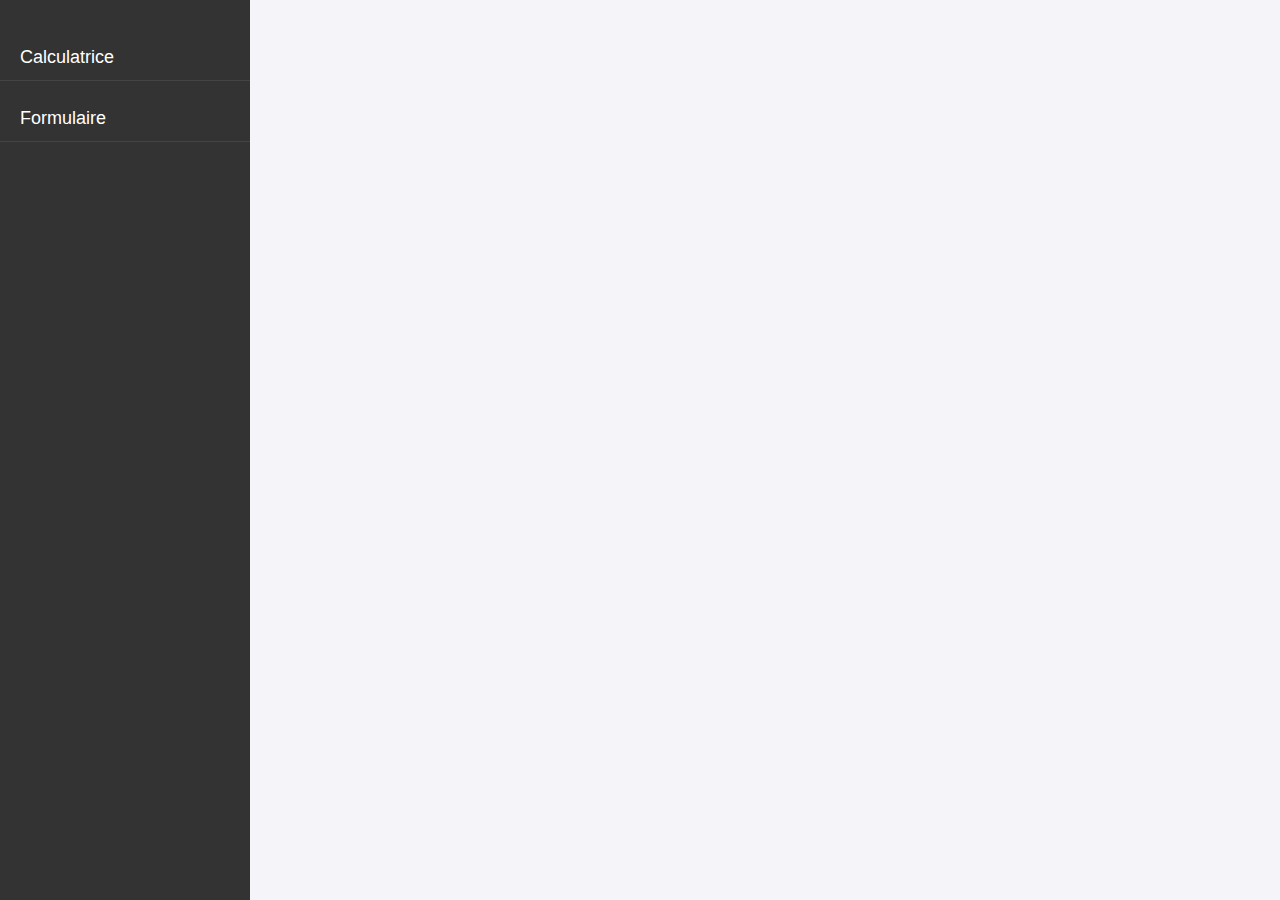
<file: index.html>
<!DOCTYPE html>
<html lang="en">
<head>
    <meta charset="UTF-8">
    <meta name="viewport" content="width=device-width, initial-scale=1.0">
    <title>Index</title>
    <link rel="stylesheet" href="styles.css">
</head>
<body>
    <div class="sidebar">
        <ul class="sidebar-nav">
            <li><a href="/Calculatrice-Formulaire/Calculatrice/calculatrice.html">Calculatrice</a></li>
            <li><a href="/Calculatrice-Formulaire/Formulaire/formulaire.html">Formulaire</a></li>
        </ul>
    </div>
</body>
</html>
</file>
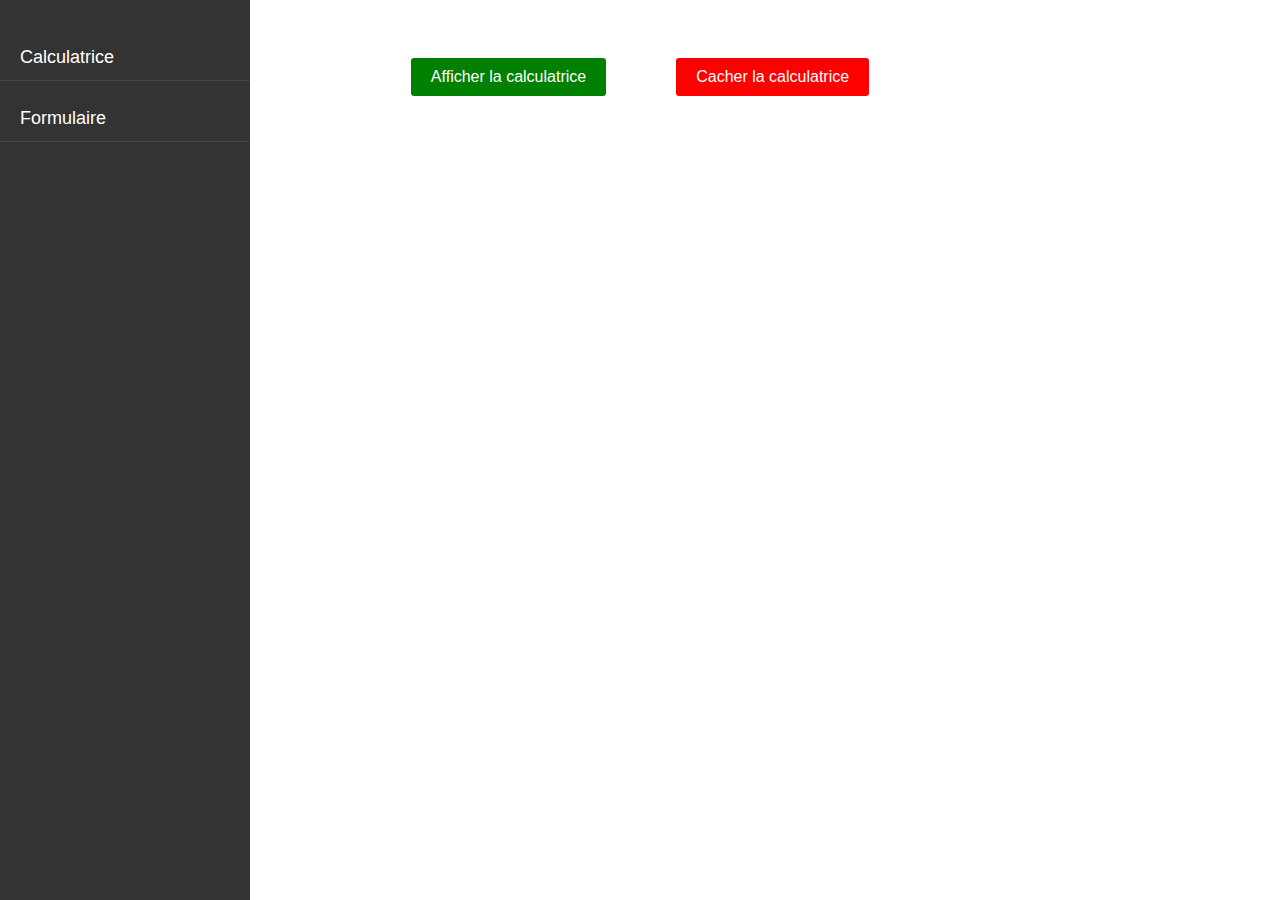
<file: Calculatrice/calculatrice.html>
<!DOCTYPE html>
<html lang="fr">

<head>
    <meta charset="UTF-8">
    <meta name="viewport" content="width=device-width, initial-scale=1.0">
    <title>Calculatrice</title>
    <link rel="stylesheet" href="styles.css">
</head>

<body>
    <div class="sidebar">
        <ul class="sidebar-nav">
            <li><a href="/Calculatrice-Formulaire/Calculatrice/calculatrice.html">Calculatrice</a></li>
            <li><a href="/Calculatrice-Formulaire/Formulaire/formulaire.html">Formulaire</a></li>
        </ul>
    </div>
    
    <div class="buttons">
        <button id="show-calculator">Afficher la calculatrice</button>
        <button id="hide-calculator">Cacher la calculatrice</button>
    </div>

    <div id="calculator" class="calculator hidden">
        <form id="calc-form">
            <label>
                <input type="text" id="value1" placeholder="Première valeur">
                <div class="tooltip">Veuillez saisir un chiffre</div>
            </label>

            <label>
                <input type="text" id="value2" placeholder="Deuxième valeur">
                <div class="tooltip">Veuillez saisir un chiffre</div>
            </label>

            <label>
                <select id="operator">
                    <option value="+">+</option>
                    <option value="-">-</option>
                    <option value="*">*</option>
                    <option value="/">/</option>
                    <option value="%">%</option>
                    <option value="**">**</option>
                </select>
                <div class="tooltip">Veuillez sélectionner un opérateur</div>
            </label>

            <button type="submit">Calculer</button>
        </form>

        <div id="result"></div>
    </div>

    <script src="script.js"></script>
</body>

</html>
</file>
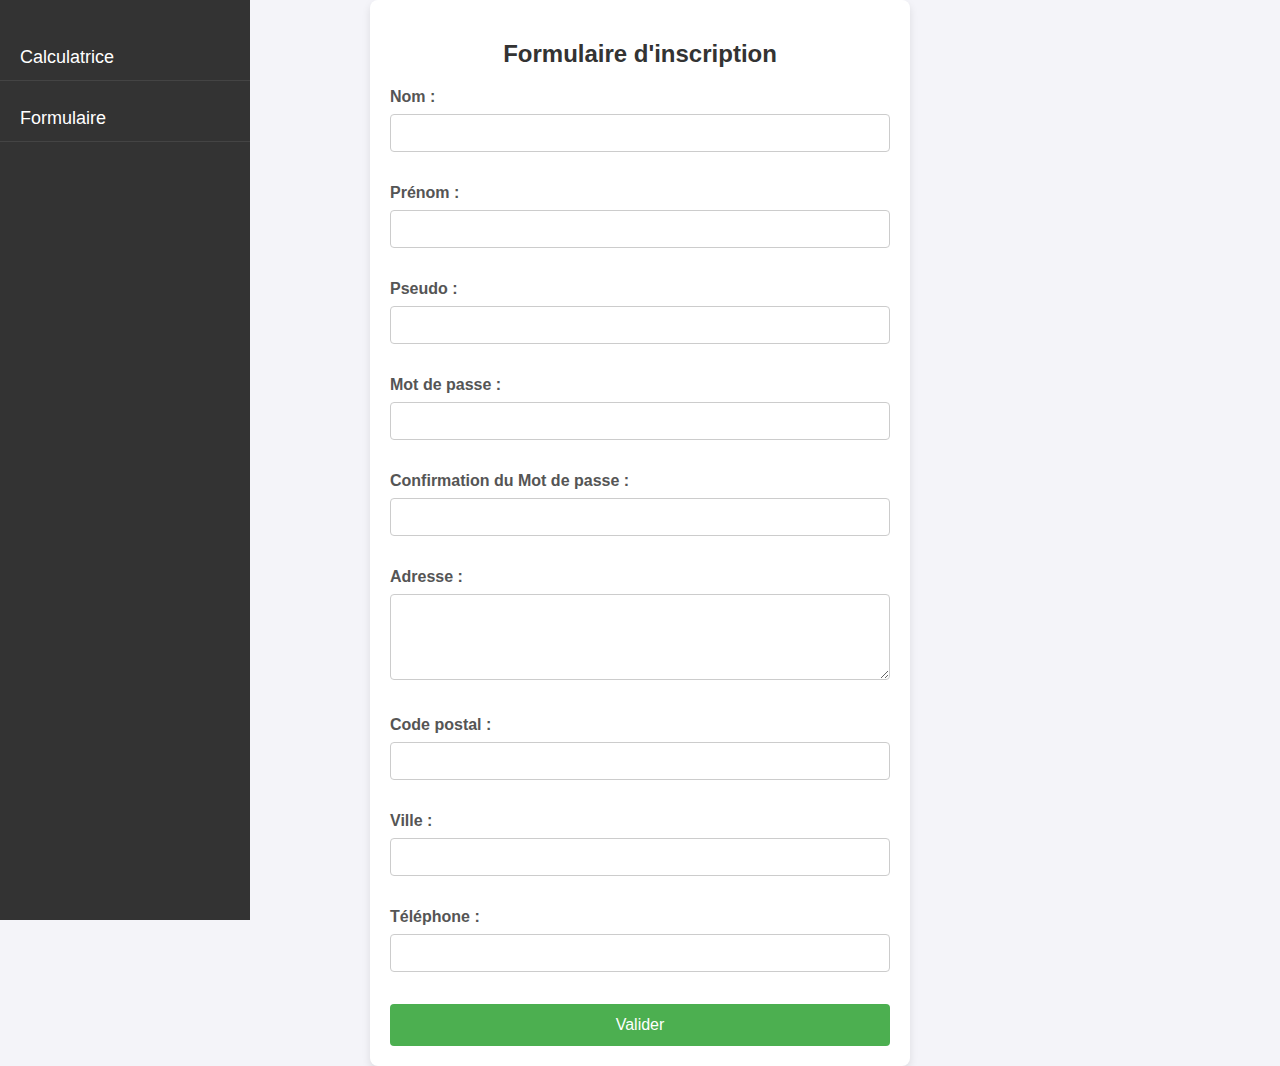
<file: Formulaire/formulaire.html>
<!DOCTYPE html>
<html lang="fr">
<head>
    <meta charset="UTF-8">
    <meta name="viewport" content="width=device-width, initial-scale=1.0">
    <title>Formulaire</title>
    <link rel="stylesheet" href="styles.css">
</head>
<body>
    <div class="sidebar">
        <ul class="sidebar-nav">
            <li><a href="/Calculatrice-Formulaire/Calculatrice/calculatrice.html">Calculatrice</a></li>
            <li><a href="/Calculatrice-Formulaire/Formulaire/formulaire.html">Formulaire</a></li>
        </ul>
    </div>
    <div class="form-container">
        <h2>Formulaire d'inscription</h2>

        <form id="registrationForm">
            <div class="form-group">
                <label for="nom">Nom :</label>
                <input type="text" id="nom" name="nom" >
                <div id="nomError" class="error-message"></div>
            </div>

            <div class="form-group">
                <label for="prenom">Prénom :</label>
                <input type="text" id="prenom" name="prenom" >
                <div id="prenomError" class="error-message"></div>
            </div>

            <div class="form-group">
                <label for="pseudo">Pseudo :</label>
                <input type="text" id="pseudo" name="pseudo" >
                <div id="pseudoError" class="error-message"></div>
            </div>

            <div class="form-group">
                <label for="motdepasse">Mot de passe :</label>
                <input type="password" id="motdepasse" name="motdepasse" >
                <div id="motdepasseError" class="error-message"></div>
            </div>

            <div class="form-group">
                <label for="confirmation">Confirmation du Mot de passe :</label>
                <input type="password" id="confirmation" name="confirmation" >
                <div id="confirmationError" class="error-message"></div>
            </div>

            <div class="form-group">
                <label for="adresse">Adresse :</label>
                <textarea id="adresse" name="adresse" rows="4" ></textarea>
                <div id="adresseError" class="error-message"></div>
            </div>

            <div class="form-group">
                <label for="codepostal">Code postal :</label>
                <input type="text" id="codepostal" name="codepostal" >
                <div id="codepostalError" class="error-message"></div>
            </div>

            <div class="form-group">
                <label for="ville">Ville :</label>
                <input type="text" id="ville" name="ville" >
                <div id="villeError" class="error-message"></div>
            </div>

            <div class="form-group">
                <label for="telephone">Téléphone :</label>
                <input type="text" id="telephone" name="telephone" >
                <div id="telephoneError" class="error-message"></div>
            </div>

            <button type="submit">Valider</button>
        </form>
    </div>
<script src="script.js"></script>
</body>
</html>
</file>
<file: styles.css>
body {
    font-family: Arial, sans-serif;
    background-color: #f4f4f9;
    margin: 0;
    padding: 0;
}

.sidebar {
    width: 250px;
    height: 100vh;
    background-color: #333;
    padding-top: 20px;
    position: fixed;
    left: 0;
    top: 0;
}

.sidebar-nav {
    list-style-type: none;
    padding: 0;
    margin: 0;
}

.sidebar-nav li {
    margin: 15px 0;
}

.sidebar-nav a {
    display: block;
    padding: 12px 20px;
    color: white;
    text-decoration: none;
    font-size: 18px;
    border-bottom: 1px solid #444;
}

.sidebar-nav a:hover {
    background-color: #575757;
}
</file>
<file: Calculatrice/styles.css>
body {
    font-family: Arial, sans-serif;
    display: flex;
    flex-direction: column;
    align-items: center;
    padding-top: 50px;
}

.buttons {
    display: flex;
    margin-bottom: 20px;
    gap: 70px;
}

#show-calculator {
    padding: 10px 20px;
    font-size: 16px;
    background-color: green;
    color: #FFF; 
    border-style: none;
    border-radius: 3px;
}
#hide-calculator {
    padding: 10px 20px;
    font-size: 16px;
    background-color: red;
    color: #FFF;
    border-style: none;
    border-radius: 3px;
}

.calculator {
    border: 1px solid #ccc;
    padding: 30px;
    width: 400px;
    text-align: center;
    background-color: #f9f9f9;
    border-radius: 5px;
}

.hidden {
    display: none;
}

input {
    margin-bottom: 5px;
    padding: 8px;
    width: 90%;
    font-size: 16px;
}

select {
    margin-bottom: 5px;
    padding: 8px;
    width: fit-content;
    font-size: 16px;
    border-radius: 5px;
}
button[type="submit"] {
    padding: 10px;
    width: 100%;
    font-size: 16px;
    
}

.tooltip {
    display: none;
    font-size: 12px;
    color: #555;
    margin-bottom: 15px;
}

input:hover + .tooltip,
select:hover + .tooltip {
    display: block;
}

#result {
    margin-top: 20px;
    font-size: 18px;
    color: #333;
}

.error {
    color: red !important;
    font-weight: bold;
    font-size: 18px;
    padding: 10px;
    background-color: #fdd;
    border-radius: 5px;
}

/* Sidebar */

.sidebar {
    width: 250px; 
    height: 100vh; 
    background-color: #333;
    padding-top: 20px;
    position: fixed;
    left: 0;
    top: 0;
}

.sidebar-nav {
    list-style-type: none;
    padding: 0;
    margin: 0;
}

.sidebar-nav li {
    margin: 15px 0;
}

.sidebar-nav a {
    display: block;
    padding: 12px 20px;
    color: white;
    text-decoration: none;
    font-size: 18px;
    border-bottom: 1px solid #444;
}

.sidebar-nav a:hover {
    background-color: #575757;
}
</file>
<file: Formulaire/styles.css>
body {
    font-family: Arial, sans-serif;
    background-color: #f4f4f9;
    margin: 0;
    padding: 0;
    display: flex;
    justify-content: center;
    align-items: center;
    height: 100vh;
}

.form-container {
    background-color: white;
    padding: 20px;
    border-radius: 8px;
    box-shadow: 0 4px 8px rgba(0, 0, 0, 0.1);
    width: 100%;
    max-width: 500px;
    margin-top: auto;
}

h2 {
    text-align: center;
    color: #333;
}

label {
    font-weight: bold;
    margin-bottom: 8px;
    display: block;
    color: #555;
}

input[type="text"], input[type="password"], textarea {
    width: 100%;
    padding: 10px;
    margin-bottom: 12px;
    border: 1px solid #ccc;
    border-radius: 4px;
    font-size: 14px;
    box-sizing: border-box;
}

textarea {
    resize: vertical;
}

button {
    width: 100%;
    padding: 12px;
    background-color: #4CAF50;
    color: white;
    border: none;
    border-radius: 4px;
    font-size: 16px;
    cursor: pointer;
}

button:hover {
    background-color: #45a049;
}

.form-group {
    margin-bottom: 20px;
}

.form-group:last-child {
    margin-bottom: 0;
}

.error-message {
    color: white;
    background-color: rgb(200, 63, 63);
    padding: 12px;
    margin-top: 5px;
    font-size: 12px;
    display: none;
    border-radius: 4px;
    width: fit-content;
}

/* Sidebar */

.sidebar {
    width: 250px;
    height: 100vh;
    background-color: #333;
    padding-top: 20px;
    position: fixed;
    left: 0;
    top: 0;
}

.sidebar-nav {
    list-style-type: none;
    padding: 0;
    margin: 0;
}

.sidebar-nav li {
    margin: 15px 0;
}

.sidebar-nav a {
    display: block;
    padding: 12px 20px;
    color: white;
    text-decoration: none;
    font-size: 18px;
    border-bottom: 1px solid #444;
}

.sidebar-nav a:hover {
    background-color: #575757;
}
</file>
